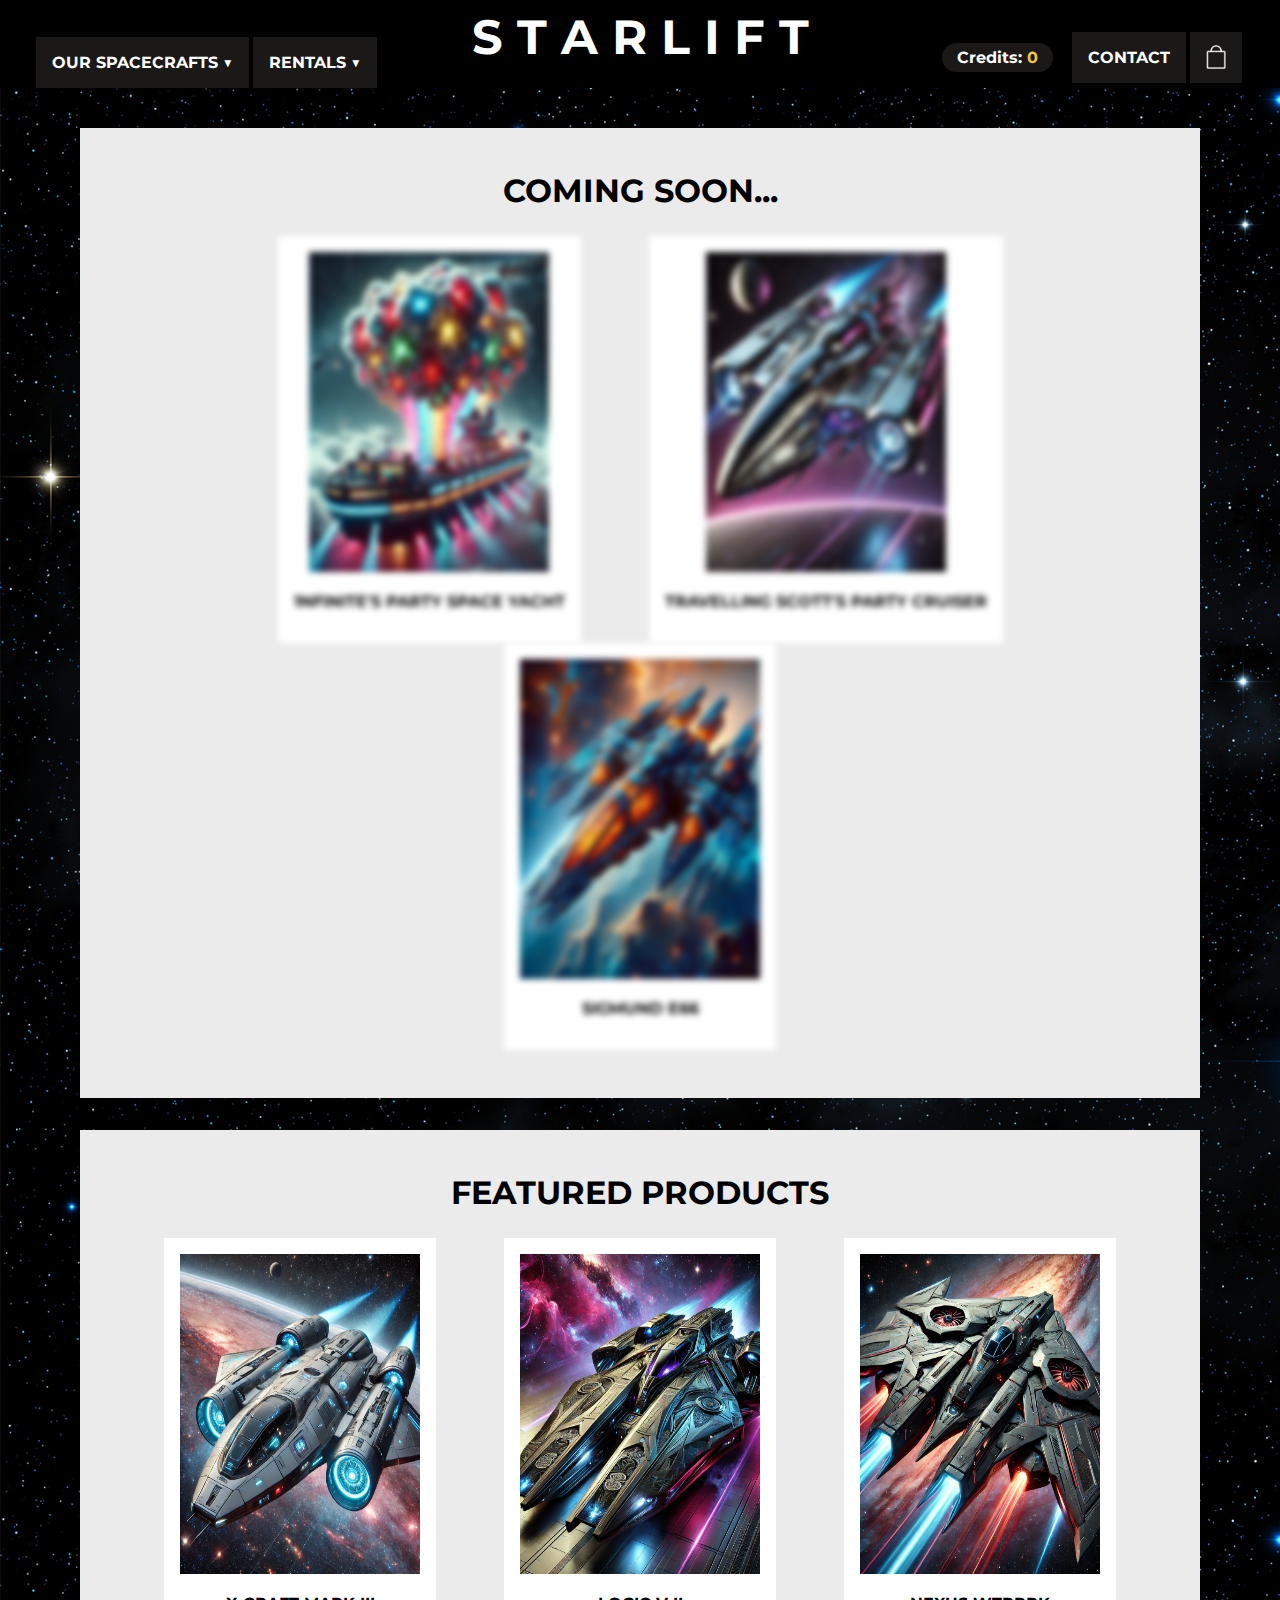
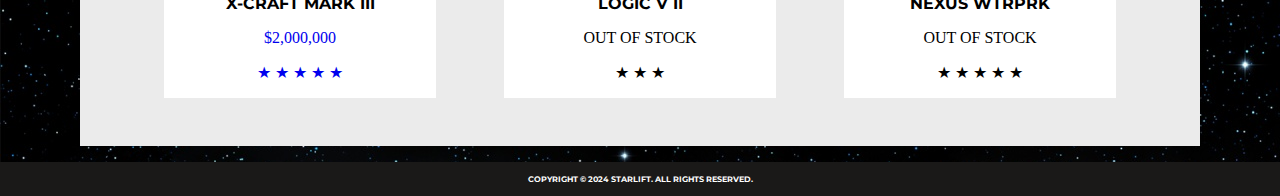
<file: index.html>
<!DOCTYPE html>
<html lang="en">
<head>
    <link rel="apple-touch-icon" sizes="180x180" href="images/infapple-touch-icon.png">
    <link rel="icon" type="image/png" sizes="32x32" href="images/inffavicon-32x32.png">
    <link rel="icon" type="image/png" sizes="16x16" href="images/inffavicon-16x16.png">
    <link rel="manifest" href="images/infsite.webmanifest">
    <link rel="shortcut icon" href="images/inffavicon.ico">
    <meta name="theme-color" content="#ffffff">
    <link rel="preconnect" href="https://fonts.googleapis.com">
    <link rel="preconnect" href="https://fonts.gstatic.com" crossorigin>
    <link href="https://fonts.googleapis.com/css2?family=Montserrat&display=swap" rel="stylesheet">
    <link rel="stylesheet" href="styles.css">
    <meta charset="UTF-8">
    <meta http-equiv="X-UA-Compatible" content="IE=edge">
    <meta name="viewport" content="width=device-width, initial-scale=1.0">
    <script>
        // Immediately update credits before the page loads
        document.addEventListener("DOMContentLoaded", function () {
            const credits = localStorage.getItem("credits") || "0";
            document.getElementById("creditsDisplay").innerText = credits;
        });
    </script>
    <script src="credits.js"></script>
    <title>S T A R L I F T</title>
</head>
<body>
    <header>
        <nav>
            <div class="left">
                <a href="Spacecrafts.html">Our Spacecrafts ▼</a> 
                <a href ="Rentals.html">Rentals ▼</a>
            </div>
            <div class="right">
                <span class="credits-box">Credits: <span id="creditsDisplay">0</span></span>
                <a href="contact.html">Contact</a>
                <a href="cart.html"><img src="images/clean-bag.png" alt="Shop Cart"> </a>
            </div>
            <a href ="index.html"><h1>S T A R L I F T</h1></a>
        </nav>
    </header>
<main>
    <section>
    <h2>Coming Soon...</h2>
    <div class="soon">
        <img src="images/1nfinite's Party Space Yacht.png" alt="">
        <h3>1nfinite's Party Space Yacht</h3>
    </div>
    <div class="soon">
        <img src="images/Travelling Scott's Party Cruiser.png" alt="">
        <h3>Travelling Scott's Party Cruiser</h3>
    </div>
    <div class="soon">
        <img src="images/orange DF.png" alt="">
        <h3>Sigmund E66</h3>
    </div>
    </section>

    <section class="featured">
    <h2>Featured Products</h2>
    <a href="X-CRAFT.html"><div class="images">
        <img src="images/lit ship.png" alt="">
        <h3>X-Craft Mark III</h3>
        <p>$2,000,000</p>
        <span class="star">&#9733;</span>
        <span class="star">&#9733;</span>
        <span class="star">&#9733;</span>
        <span class="star">&#9733;</span>
        <span class="star">&#9733;</span>
    </div></a>
    <div class="images">
        <img src="images/Logic V II.png" alt="">
        <h3>Logic V II</h3>
        <p>OUT OF STOCK</p>
        <span class="star">&#9733;</span>
        <span class="star">&#9733;</span>
        <span class="star">&#9733;</span>
    </div>
    <div class="images">
        <img src="images/scaryship.png" alt="">
        <h3>Nexus WTRPRK</h3>
        <p>OUT OF STOCK</p>
        <span class="star">&#9733;</span>
        <span class="star">&#9733;</span>
        <span class="star">&#9733;</span>
        <span class="star">&#9733;</span>
        <span class="star">&#9733;</span>
    </div>
</section>
</main>

    <div class="footershop">
        <footer>
            <p>Copyright © 2024 STARLIFT. All rights reserved.</p>
        </footer>
    </div>
</body>
</html>
</file>
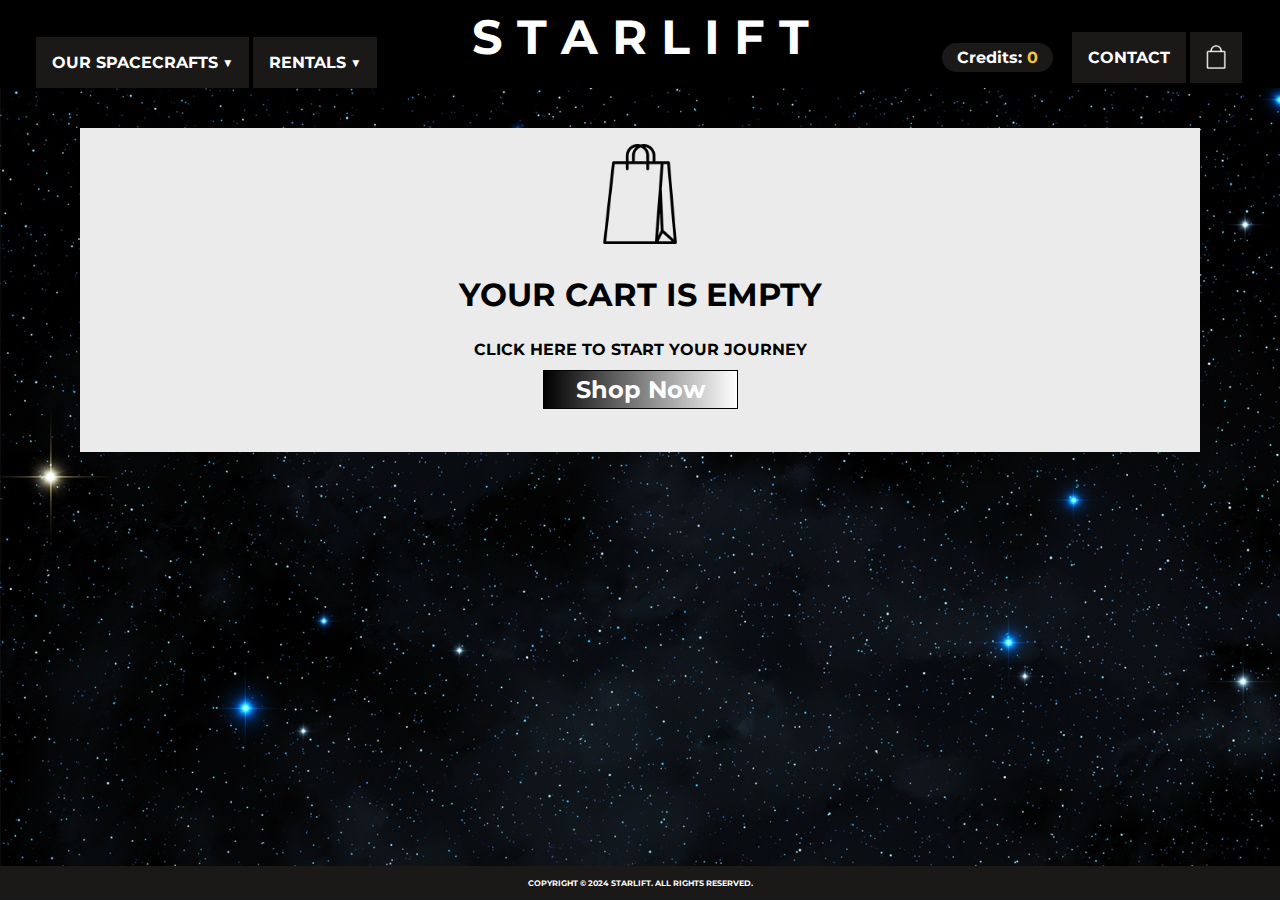
<file: cart.html>
<!DOCTYPE html>
<html lang="en">
<head>
    <link rel="apple-touch-icon" sizes="180x180" href="images/infapple-touch-icon.png">
    <link rel="icon" type="image/png" sizes="32x32" href="images/inffavicon-32x32.png">
    <link rel="icon" type="image/png" sizes="16x16" href="images/inffavicon-16x16.png">
    <link rel="manifest" href="images/infsite.webmanifest">
    <link rel="shortcut icon" href="images/inffavicon.ico">
    <meta name="theme-color" content="#ffffff">
    <link rel="preconnect" href="https://fonts.googleapis.com">
    <link rel="preconnect" href="https://fonts.gstatic.com" crossorigin>
    <link href="https://fonts.googleapis.com/css2?family=Montserrat&display=swap" rel="stylesheet">
    <link rel="stylesheet" href="styles.css">
    <meta charset="UTF-8">
    <meta http-equiv="X-UA-Compatible" content="IE=edge">
    <meta name="viewport" content="width=device-width, initial-scale=1.0">
    <script>
        // Immediately update credits before the page loads
        document.addEventListener("DOMContentLoaded", function () {
            const credits = localStorage.getItem("credits") || "0";
            document.getElementById("creditsDisplay").innerText = credits;
        });
    </script>
    <script src="credits.js"></script>
    <title>Cart</title>
</head>
<body>
    <header>
        <nav>
            <div class="left">
                <a href="Spacecrafts.html">Our Spacecrafts ▼</a> 
                <a href ="Rentals.html">Rentals ▼</a>
            </div>
            <div class="right">
                <span class="credits-box">Credits: <span id="creditsDisplay">0</span></span>
                <a href="contact.html">Contact</a>
                <a href="cart.html"><img src="images/clean-bag.png" alt="Shop Cart"> </a>
            </div>
            <a href ="index.html"><h1>S T A R L I F T</h1></a>
        </nav>
    </header>
    
    <main>
        <section>
            <img class="first" src="images/shopping.png" alt="">
            <h2>Your Cart is Empty</h2>
            <h3>Click Here to Start Your Journey</h3>
            <a class="but" href="index.html">Shop Now</a>
        </section>
    </main>
    <div class="footer">
        <footer>
            <p>Copyright © 2024 STARLIFT. All rights reserved.</p>
        </footer>
    </div>
</body>
</html>
</file>
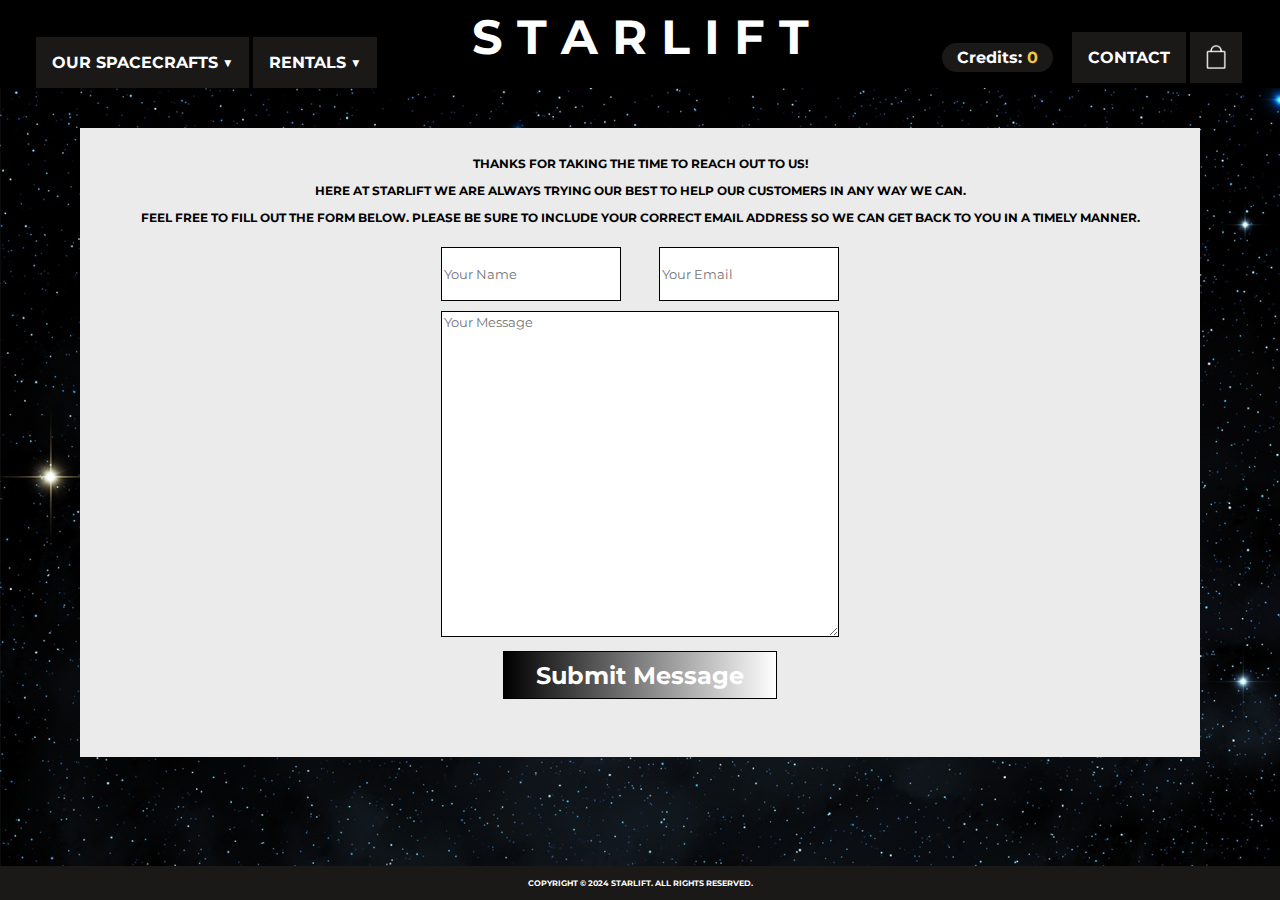
<file: contact.html>
<!DOCTYPE html>
<html lang="en">
<head>
    <link rel="apple-touch-icon" sizes="180x180" href="images/infapple-touch-icon.png">
    <link rel="icon" type="image/png" sizes="32x32" href="images/inffavicon-32x32.png">
    <link rel="icon" type="image/png" sizes="16x16" href="images/inffavicon-16x16.png">
    <link rel="manifest" href="images/infsite.webmanifest">
    <link rel="shortcut icon" href="images/inffavicon.ico">
    <meta name="theme-color" content="#ffffff">
    <link rel="preconnect" href="https://fonts.googleapis.com">
    <link rel="preconnect" href="https://fonts.gstatic.com" crossorigin>
    <link href="https://fonts.googleapis.com/css2?family=Montserrat&display=swap" rel="stylesheet">
    <link rel="stylesheet" href="styles.css">
    <meta charset="UTF-8">
    <meta http-equiv="X-UA-Compatible" content="IE=edge">
    <meta name="viewport" content="width=device-width, initial-scale=1.0">
    <script>
        // Immediately update credits before the page loads
        document.addEventListener("DOMContentLoaded", function () {
            const credits = localStorage.getItem("credits") || "0";
            document.getElementById("creditsDisplay").innerText = credits;
        });
    </script>
    <script src="contact.js"></script>
    <title>Contact Us</title>
</head>
<body>
    <header>
        <nav>
            <div class="left">
                <a href="Spacecrafts.html">Our Spacecrafts ▼</a> 
                <a href="Rentals.html">Rentals ▼</a>
            </div>
            <div class="right">
                <span class="credits-box">Credits: <span id="creditsDisplay">0</span></span>
                <a href="contact.html">Contact</a>
                <a href="cart.html"><img src="images/clean-bag.png" alt="Shop Cart"></a>
            </div>
            <a href="index.html"><h1>S T A R L I F T</h1></a>
        </nav>
    </header>
    
<main>
    <section>
        <p>Thanks for taking the time to reach out to us!</p>
        <p>Here at STARLIFT we are always trying our best to help our customers in any way we can.</p>
        <p>Feel free to fill out the form below. Please be sure to include your correct email address so we can get back to you in a timely manner.</p>
        
        <!-- Form Section -->
        <form id="myForm">
            <div class="NE">
                <input type="text" id="name" name="name" placeholder="Your Name">
                <input type="text" id="email" name="email" placeholder="Your Email">
            </div>
            <div class="M">
                <textarea id="message" name="message" placeholder="Your Message"></textarea>
            </div>
            <button class="but" type="button" onclick="sendMessage()">Submit Message</button>
        </form> 
        
        <!-- Message Display Section (Initially hidden) -->
        <div id="messageDisplay" style="display: none; border: 1px solid #ddd; padding: 10px; margin-top: 20px;">
            <p>Thank you for sending a message!</p>
            <p>Your message:</p>
            <p id="submittedMessage" style="font-style: italic;"></p>
        </div>
    </section>
</main>

<div class="footer">
    <footer>
        <p>Copyright © 2024 STARLIFT. All rights reserved.</p>
    </footer>
</div>
</body>
</html>
</file>
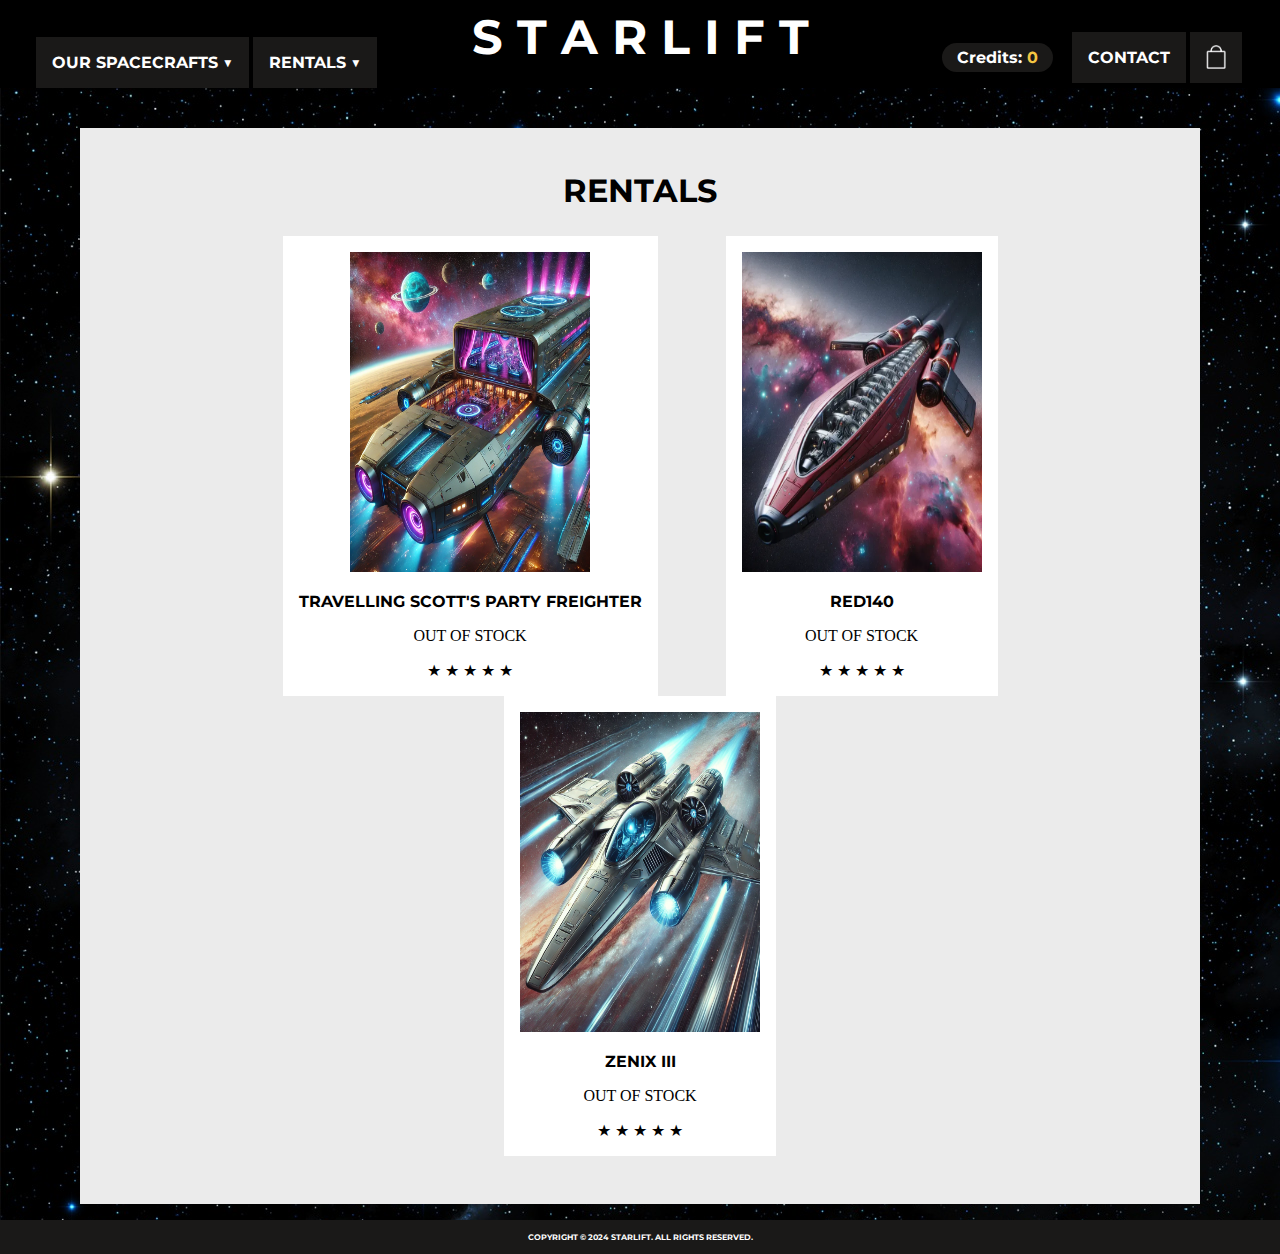
<file: Rentals.html>
<!DOCTYPE html>
<html lang="en">
<head>
    <link rel="apple-touch-icon" sizes="180x180" href="images/infapple-touch-icon.png">
    <link rel="icon" type="image/png" sizes="32x32" href="images/inffavicon-32x32.png">
    <link rel="icon" type="image/png" sizes="16x16" href="images/inffavicon-16x16.png">
    <link rel="manifest" href="images/infsite.webmanifest">
    <link rel="shortcut icon" href="images/inffavicon.ico">
    <meta name="theme-color" content="#ffffff">
    <link rel="preconnect" href="https://fonts.googleapis.com">
    <link rel="preconnect" href="https://fonts.gstatic.com" crossorigin>
    <link href="https://fonts.googleapis.com/css2?family=Montserrat&display=swap" rel="stylesheet">
    <link rel="stylesheet" href="styles.css">
    <meta charset="UTF-8">
    <meta http-equiv="X-UA-Compatible" content="IE=edge">
    <meta name="viewport" content="width=device-width, initial-scale=1.0">
    <script>
        // Immediately update credits before the page loads
        document.addEventListener("DOMContentLoaded", function () {
            const credits = localStorage.getItem("credits") || "0";
            document.getElementById("creditsDisplay").innerText = credits;
        });
    </script>
    <script src="credits.js"></script>
    <title>Rentals</title>
</head>
<body>
    <header>
        <nav>
            <div class="left">
                <a href="Spacecrafts.html">Our Spacecrafts ▼</a> 
                <a href ="Rentals.html">Rentals ▼</a>
            </div>
            <div class="right">
                <span class="credits-box">Credits: <span id="creditsDisplay">0</span></span>
                <a href="contact.html">Contact</a>
                <a href="cart.html"><img src="images/clean-bag.png" alt="Shop Cart"> </a>
            </div>
            <a href ="index.html"><h1>S T A R L I F T</h1></a>
        </nav>
    </header>
<main>
    <section>
    <h2>Rentals</h2>
    <div class="images">
        <img src="images/travis plott.png" alt="">
        <h3>Travelling Scott's Party Freighter</h3>
        <p>OUT OF STOCK</p>
        <span class="star">&#9733;</span>
        <span class="star">&#9733;</span>
        <span class="star">&#9733;</span>
        <span class="star">&#9733;</span>
        <span class="star">&#9733;</span>
    </div>
    <div class="images">
        <img src="images/red long.png" alt="">
        <h3>RED140</h3>
        <p>OUT OF STOCK</p>
        <span class="star">&#9733;</span>
        <span class="star">&#9733;</span>
        <span class="star">&#9733;</span>
        <span class="star">&#9733;</span>
        <span class="star">&#9733;</span>
    </div>
    <div class="images">
        <img src="images/blueship.png" alt="">
        <h3>Zenix III</h3>
        <p>OUT OF STOCK</p>
        <span class="star">&#9733;</span>
        <span class="star">&#9733;</span>
        <span class="star">&#9733;</span>
        <span class="star">&#9733;</span>
        <span class="star">&#9733;</span>
    </div>
    </section>
</main>

    <div class="footershop">
        <footer>
            <p>Copyright © 2024 STARLIFT. All rights reserved.</p>
        </footer>
    </div>
</body>
</html>
</file>
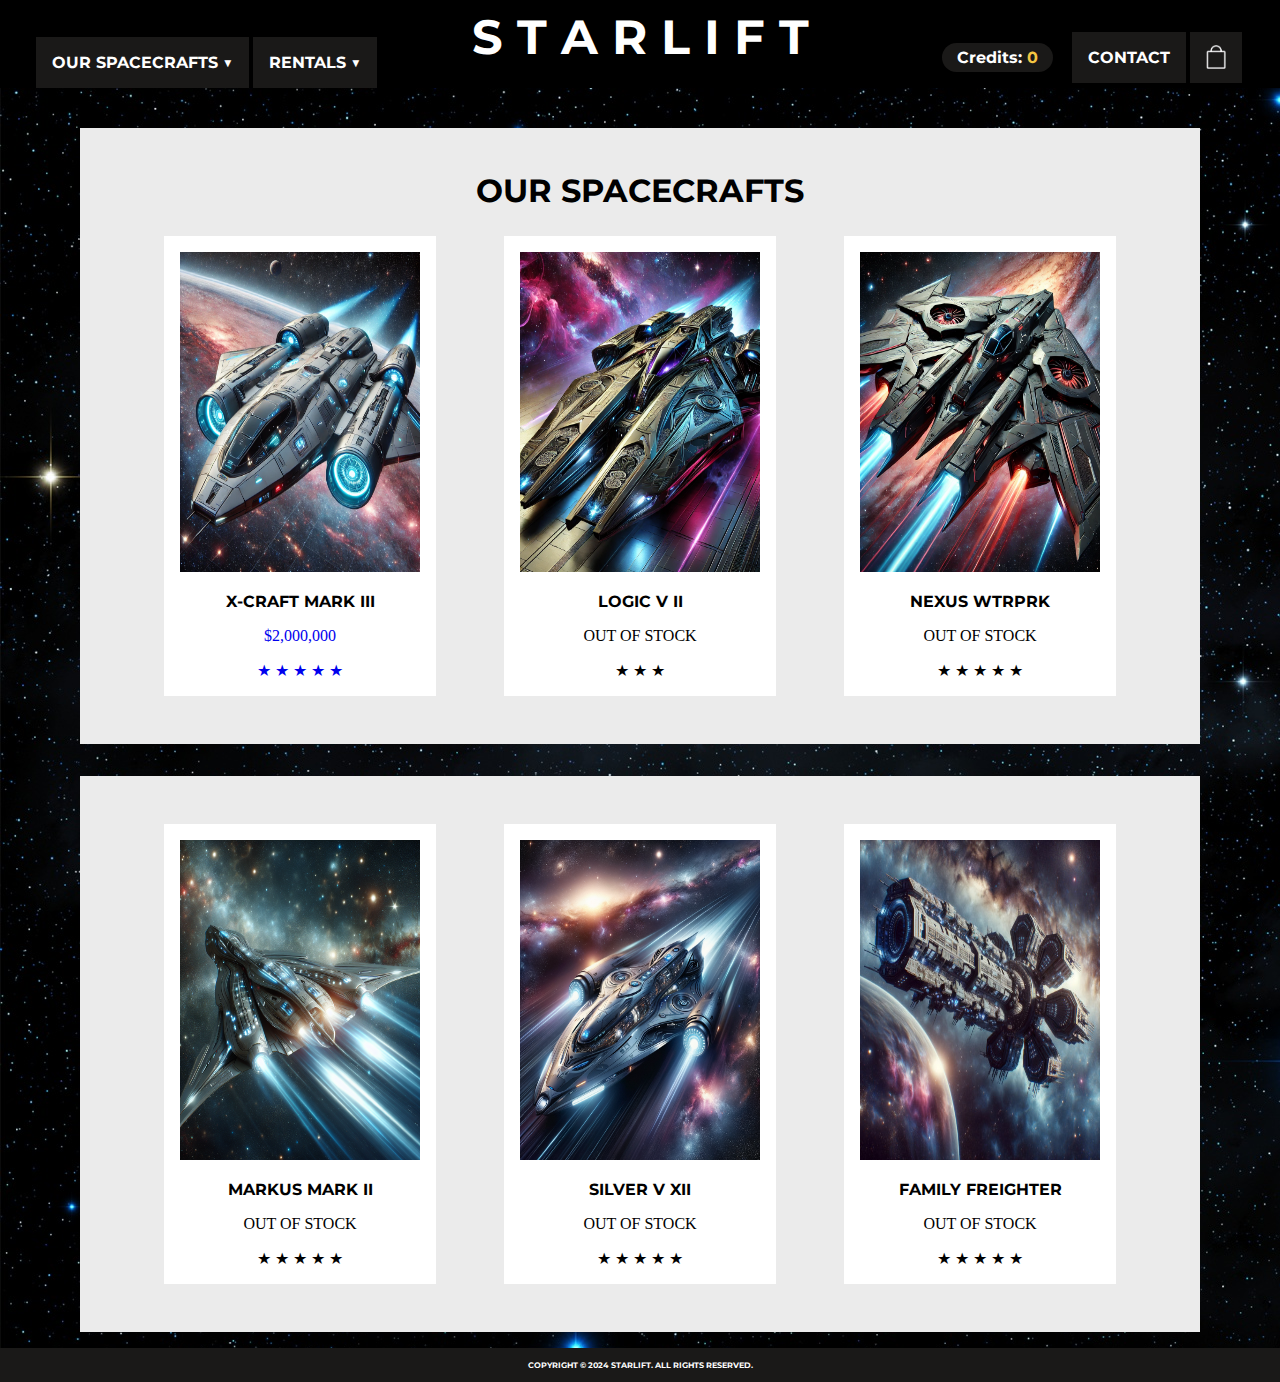
<file: Spacecrafts.html>
<!DOCTYPE html>
<html lang="en">
<head>
    <link rel="apple-touch-icon" sizes="180x180" href="images/infapple-touch-icon.png">
    <link rel="icon" type="image/png" sizes="32x32" href="images/inffavicon-32x32.png">
    <link rel="icon" type="image/png" sizes="16x16" href="images/inffavicon-16x16.png">
    <link rel="manifest" href="images/infsite.webmanifest">
    <link rel="shortcut icon" href="images/inffavicon.ico">
    <meta name="theme-color" content="#ffffff">
    <link rel="preconnect" href="https://fonts.googleapis.com">
    <link rel="preconnect" href="https://fonts.gstatic.com" crossorigin>
    <link href="https://fonts.googleapis.com/css2?family=Montserrat&display=swap" rel="stylesheet">
    <link rel="stylesheet" href="styles.css">
    <meta charset="UTF-8">
    <meta http-equiv="X-UA-Compatible" content="IE=edge">
    <meta name="viewport" content="width=device-width, initial-scale=1.0">
    <script>
        // Immediately update credits before the page loads
        document.addEventListener("DOMContentLoaded", function () {
            const credits = localStorage.getItem("credits") || "0";
            document.getElementById("creditsDisplay").innerText = credits;
        });
    </script>
    <script src="credits.js"></script>
    <title>Our Spacecrafts</title>
</head>
<body>
    <header>
        <nav>
            <div class="left">
                <a href="Spacecrafts.html">Our Spacecrafts ▼</a> 
                <a href ="Rentals.html">Rentals ▼</a>
            </div>
            <div class="right">
                <span class="credits-box">Credits: <span id="creditsDisplay">0</span></span>
                <a href="contact.html">Contact</a>
                <a href="cart.html"><img src="images/clean-bag.png" alt="Shop Cart"> </a>
            </div>
            <a href ="index.html"><h1>S T A R L I F T</h1></a>
        </nav>
    </header>
<main>
    <section>
    <h2>Our Spacecrafts</h2>
    <a href="X-CRAFT.html"><div class="images">
        <img src="images/lit ship.png" alt="">
        <h3>X-Craft Mark III</h3>
        <p>$2,000,000</p>
        <span class="star">&#9733;</span>
        <span class="star">&#9733;</span>
        <span class="star">&#9733;</span>
        <span class="star">&#9733;</span>
        <span class="star">&#9733;</span>
    </div></a>
    <div class="images">
        <img src="images/Logic V II.png" alt="">
        <h3>Logic V II</h3>
        <p>OUT OF STOCK</p>
        <span class="star">&#9733;</span>
        <span class="star">&#9733;</span>
        <span class="star">&#9733;</span>
    </div>
    <div class="images">
        <img src="images/scaryship.png" alt="">
        <h3>Nexus WTRPRK</h3>
        <p>OUT OF STOCK</p>
        <span class="star">&#9733;</span>
        <span class="star">&#9733;</span>
        <span class="star">&#9733;</span>
        <span class="star">&#9733;</span>
        <span class="star">&#9733;</span>
    </div>
    </section>
    <section class="notitle">
    <div class="images">
        <img src="images/weird.png" alt="">
        <h3>Markus Mark II</h3>
        <p>OUT OF STOCK</p>
        <span class="star">&#9733;</span>
        <span class="star">&#9733;</span>
        <span class="star">&#9733;</span>
        <span class="star">&#9733;</span>
        <span class="star">&#9733;</span>
    </div>
    <div class="images">
        <img src="images/spacecool.png" alt="">
        <h3>Silver V XII</h3>
        <p>OUT OF STOCK</p>
        <span class="star">&#9733;</span>
        <span class="star">&#9733;</span>
        <span class="star">&#9733;</span>
        <span class="star">&#9733;</span>
        <span class="star">&#9733;</span>
    </div>
    <div class="images">
        <img src="images/cylinder.png" alt="">
        <h3>Family Freighter</h3>
        <p>OUT OF STOCK</p>
        <span class="star">&#9733;</span>
        <span class="star">&#9733;</span>
        <span class="star">&#9733;</span>
        <span class="star">&#9733;</span>
        <span class="star">&#9733;</span>
    </div>
</main>

    <div class="footershop">
        <footer>
            <p>Copyright © 2024 STARLIFT. All rights reserved.</p>
        </footer>
    </div>
</body>
</html>
</file>
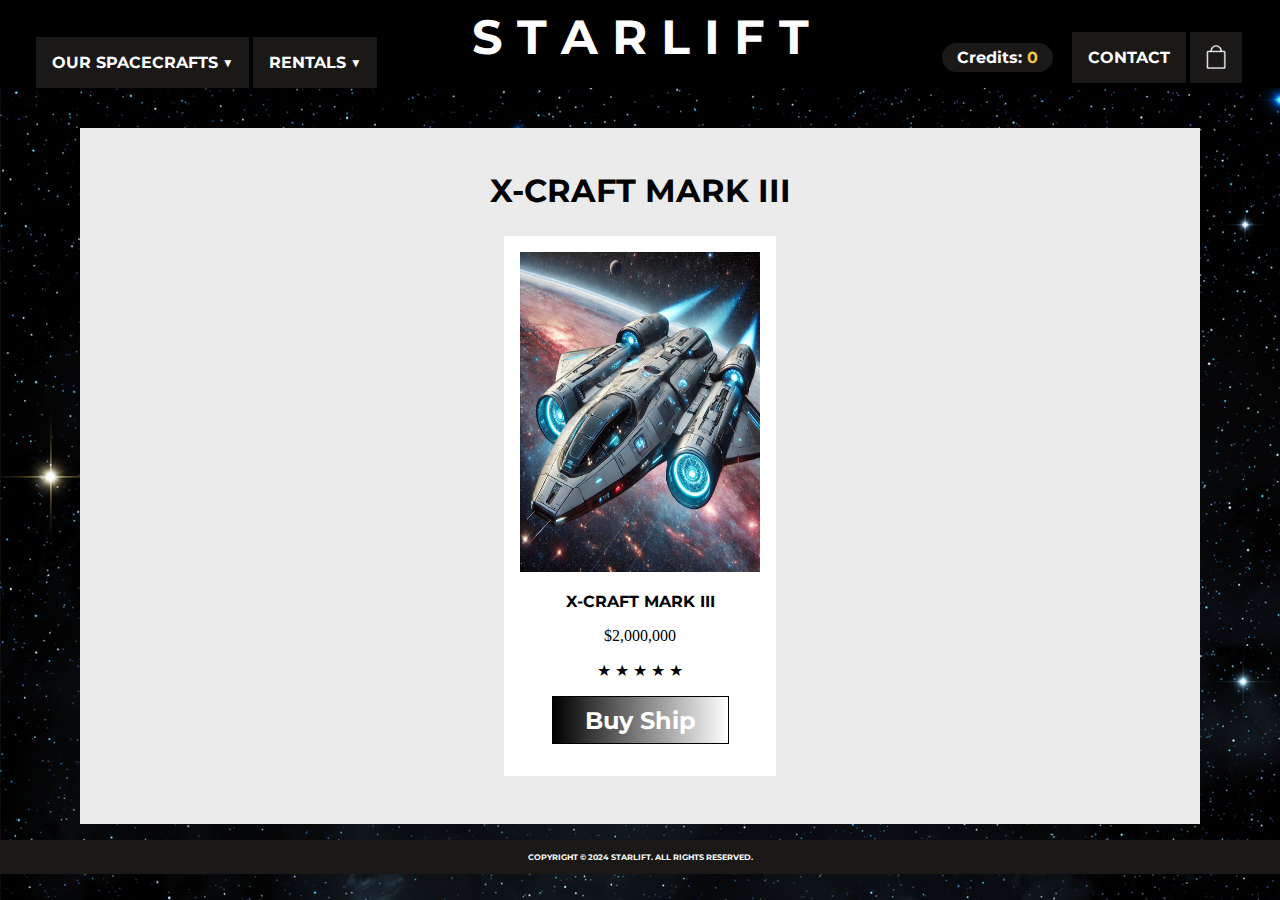
<file: X-CRAFT.html>
<!DOCTYPE html>
<html lang="en">
<head>
    <link rel="apple-touch-icon" sizes="180x180" href="images/infapple-touch-icon.png">
    <link rel="icon" type="image/png" sizes="32x32" href="images/inffavicon-32x32.png">
    <link rel="icon" type="image/png" sizes="16x16" href="images/inffavicon-16x16.png">
    <link rel="manifest" href="images/infsite.webmanifest">
    <link rel="shortcut icon" href="images/inffavicon.ico">
    <meta name="theme-color" content="#ffffff">
    <link rel="preconnect" href="https://fonts.googleapis.com">
    <link rel="preconnect" href="https://fonts.gstatic.com" crossorigin>
    <link href="https://fonts.googleapis.com/css2?family=Montserrat&display=swap" rel="stylesheet">
    <link rel="stylesheet" href="styles.css">
    <meta charset="UTF-8">
    <meta http-equiv="X-UA-Compatible" content="IE=edge">
    <meta name="viewport" content="width=device-width, initial-scale=1.0">
    <title>Our Spacecrafts</title>
</head>
<body>
    <header>
        <nav>
            <div class="left">
                <a href="Spacecrafts.html">Our Spacecrafts ▼</a> 
                <a href="Rentals.html">Rentals ▼</a>
            </div>
            <div class="right">
                <span class="credits-box">Credits: <span id="creditsDisplay">0</span></span>
                <a href="contact.html">Contact</a>
                <a href="cart.html"><img src="images/clean-bag.png" alt="Shop Cart"></a>
            </div>
            <a href="index.html"><h1>S T A R L I F T</h1></a>
        </nav>
    </header>

    <main>
        <section>
            <h2>X-Craft Mark III</h2>
                <div class="images">
                    <img src="images/lit ship.png" alt="X-Craft Mark III">
                    <h3>X-Craft Mark III</h3>
                    <p>$2,000,000</p>
                    <span class="star">&#9733;</span>
                    <span class="star">&#9733;</span>
                    <span class="star">&#9733;</span>
                    <span class="star">&#9733;</span>
                    <span class="star">&#9733;</span>
                    <p><button class="but" onclick="buyShip()">Buy Ship</button></p>
                </div>
        </section>
    </main>

    <div class="footershop">
        <footer>
            <p>Copyright © 2024 STARLIFT. All rights reserved.</p>
        </footer>
    </div>

    <script>
        // Initialize credits in localStorage if not already set
        if (!localStorage.getItem("credits")) {
            localStorage.setItem("credits", "0");
        }

        // Function to update credits display
        function updateCreditsDisplay() {
            const credits = localStorage.getItem("credits") || "0";
            document.getElementById("creditsDisplay").innerText = credits;
        }
        updateCreditsDisplay();

        // Obfuscated flag
        const encodedFlag = "Q1RGezBiemZ1c2NhdGlvbl9NYXN0ZXJ9"; // Encoded in Base64

        // Decode function
        function decodeFlag(encoded) {
            return atob(encoded);
        }

        // Function to buy the ship
        function buyShip() {
            const credits = parseInt(localStorage.getItem("credits")) || 0;
            const shipCost = 2000000; // Cost of the X-Craft Mark III

            if (credits >= shipCost) {
                // Deduct the cost and update credits
                localStorage.setItem("credits", credits - shipCost);
                updateCreditsDisplay();

                 // Display the flag in a prompt, allowing the user to copy the flag
        prompt("Purchase Successful! Copy the flag below:", decodeFlag(encodedFlag));
    } else {
                alert("Not enough credits! You need more credits to buy this ship.");
            }
        }

                // Disable right-click, F12, and developer tools shortcuts
                document.addEventListener('contextmenu', event => event.preventDefault());
        document.addEventListener('keydown', (e) => {
            if (e.key === 'F12' || (e.ctrlKey && e.shiftKey && ['I', 'C', 'J'].includes(e.key))) {
                e.preventDefault();
                return false;
            }
        });

        // Automatically update credits every second in case of external changes
        setInterval(updateCreditsDisplay, 1000);
    </script>
</body>
</html>
</file>
<file: styles.css>
/*For Header On Each Page*/
body {
    font-family: 'Times New Roman', Times, serif;
    margin: 0;
    background-image: url('images/stars.jpg');
}
header{
  background-color: black;
  background-size: cover; /* Ensure the image covers the header */
  background-repeat: no-repeat; /* Prevent repeating the image */
  color: #fff; /* Keep the text color white for contrast */
  position: fixed;
  top: 0;
  left: 0;
  right: 0;
  z-index: 1000;
  padding: 20px;
  height: 3rem;
}

.credits-box {
  display: inline-block;
  padding: 5px 15px;
  background-color: #1a1918;
  border-radius: 20px;
  color: #ffffff;
  font-weight: bold;
  font-family: 'Montserrat';
  font-size: 1rem;
  box-shadow: 0 4px 8px rgba(0, 0, 0, 0.2);
  margin-right: 15px;
  transition: background-color 0.3s, transform 0.2s;
}
.credits-box span {
  color: #f4c542; 
}
.credits-box:hover {
  background-color: #444; 
  transform: scale(1.05); 
}
h1{
    font-family: 'Montserrat';
    font-size: 3rem;
    color: #fff;
    position: absolute;
    top: 5%;
    left: 50%;
    transform: translate(-50%, -50%);
}
header>nav>.left{
    position: absolute;
    bottom: 0;
    padding: 0 0 1rem 1rem; 
}
header>nav>.right{
    position: absolute;
    bottom: 0;
    right:3%;
    padding: 0 0 1rem 1rem; 
}
header>nav>.right>a>img{
    height: 1.5rem;
    width: auto;
    max-height: 100%;
    vertical-align: middle;
    position: relative;
    top: -2px;
}

header nav div a {
    font-family: 'Montserrat';
    font-weight: bold;
    text-transform: uppercase;
    color: white;
    background-color: #1a1918;
    text-decoration: none;
    padding: 1rem;
    position: relative;
}

header nav div a:before {
    content: '';
    position: absolute;
    width: 0;
    height: 2px;
    background: #ebebeb;
    left: 0;
    bottom: 0;
    transition: all 0.2s;
}
header nav a:hover:before {
    width: 100%;
}
/*End of Heading*/
section{
    text-align: center;
    background-color: #ebebeb;
    padding: 1rem;
    padding-bottom: 3rem;
    max-width: 85%;
    height: fit-content;
    margin: 1rem auto;
    margin-top: 8rem;
}
.footer{
    font-family: 'Montserrat';
    font-weight: bold;
    font-size: .5rem;
    text-transform: uppercase;
    background-color: #1a1918;
    color: #fff;
    padding: .25rem;
    text-align: center;
    position: fixed;
    bottom: 0;
    left: 0;
    right: 0;
    max-width: 100%

}
.footershop{
    font-family: 'Montserrat';
    font-weight: bold;
    text-transform: uppercase;
    font-size: .5rem;
    background-color: #1a1918;
    color: #fff;
    padding: .25rem;
    text-align: center;
    position: relative;
    bottom: 0;
    left: 0;
    right: 0;
    max-width: 100%
    
}
/*For Contact Us Form*/
form {
    text-align: center;
    padding: 10px;
  }
  form>.M{
    padding: 10px;
    display: block;
    margin: 0 auto;
}
#name, #email {
  margin-right: 17px;
  margin-left: 17px;
}
input[type=text]{
    width: 174px;
    height:50px;
    border: 1px solid black;
    font-family: 'Montserrat';
}
textarea {  
    height: 20rem;
    width: 24.5rem;
    font-family: 'Montserrat';
    border: 1px solid black;
}
input[type=submit] {
    width: 25rem;
    height: 3rem;
    font-family: 'Montserrat';
    font-size: 1.5rem;
    font-weight: bold;
    color: white;
    border: 1px solid #1a1918;
    background-color: #1a1918;
    transition: all 1s;
    background-image: linear-gradient(to right, #1a1918 0%, white 50%, #1a1918 100%);
    background-size: 200% 100%;
    background-position: left bottom;
  }
  input[type=submit]:hover {
    color: white;
    background-color: white;
    background-position: right bottom;
  }
  /*For Contact Us Form H1*/
  section>p{
    font-family: 'Montserrat';
    font-size: 0.75rem;
    font-weight: bold;
    text-transform: uppercase;
    color: black;
  }
.contacth{
    font-family: 'Montserrat';
    font-weight: bold;
    text-transform: uppercase;
    text-align: center;
}
#notification{
    font-family: 'Montserrat';
    font-size: 1rem;
    font-weight: bold;
    text-transform: uppercase;
    color: black;
}
/*End of Contact Us Form*/

/*Heading for front men and womens page*/
h2{
    font-family: 'Montserrat';
    font-size: 2rem;
    font-weight: bold;
    text-transform: uppercase;
    color: black;
    text-align:center;
}

/*images for pages*/
h3{
    font-family: 'Montserrat';
    font-size: 1rem;
    font-weight: bold;
    text-transform: uppercase;
    color: black;
    text-align:center; 
}
.images{
    background-color: white;
    padding: 1rem;
    display: inline-block;
    margin-right: 2rem;
    margin-left: 2rem;
    vertical-align: top;
    justify-content: center;
    transition: transform 0.5s ease-in-out;
}
.images:hover {
    transform: scale(1.05);
 }
img{
    width: 23rem;
    height:30rem;
}
.spaceship-link {
  color: #000;
  text-decoration: none;
}

.spaceship-link:visited {
  color: #000;
}

/*Home Page Coming Soon*/

.soon{
    background-color: white;
    padding: 1rem;
    display: inline-block;
    margin-right: 2rem;
    margin-left: 2rem;
    vertical-align: top;
    justify-content: center;
    filter: blur(3px);
    transition: transform 0.5s, filter 0.5s ease-in-out;
}
.soon:hover {
    transform: scale(1.05);
    filter: blur(0px);
}

/*Home Page Featured Main*/

.featured{
    text-align: center;
    background-color: #ebebeb;
    padding: 1rem;
    padding-bottom: 3rem;
    max-width: 85%;
    height: fit-content;
    margin: 1rem auto;
    margin-top: 2rem;
}

/*NoTitle Main*/
.notitle{
    text-align: center;
    background-color: #ebebeb;
    padding: 1rem;
    padding-top: 3rem;
    padding-bottom: 3rem;
    max-width: 85%;
    height: fit-content;
    margin: 1rem auto;
    margin-top: 2rem;
}

/*Shopping Cart*/
.first{
    height: 100px;
    width: 100px;
}
.but{
    height: 3rem;
    font-family: 'Montserrat';
    font-size: 1.5rem;
    font-weight: bold;
    text-decoration: none;
    color: white;
    border: 1px solid #000000;
    background-color: #000000;
    transition: all 1s;
    padding: 0.25rem 2rem 0.25rem 2rem;
    background-image: linear-gradient(to right, #000000 0%, white 50%, #000000 100%);
    background-size: 200% 100%;
    background-position: left bottom;
  }
.but:hover {
    color: white;
    background-color: white;
    background-position: right bottom;
  }
  @media only screen and (max-width: 1700px) {
/* reduce the margin on the images on the product pages */
.images {
  margin-right: 2rem;
  margin-left: 2rem;
}
/* reduce the size of the images on the product pages */
.images img {
  width: 18rem;
  height: 23rem;
}
    /* reduce the margin on the "Coming Soon" images on the homepage */
    .soon {
      margin-right: 2rem;
      margin-left: 2rem;
    }
  
    /* reduce the size of the "Coming Soon" images on the homepage */
    .soon img {
      width: 18rem;
      height: 23rem;
    }
}
@media only screen and (max-width: 1550px) {
  /* reduce the margin on the images on the product pages */
  .images {
    margin-right: 2rem;
    margin-left: 2rem;
  }
  /* reduce the size of the images on the product pages */
  .images img {
    width: 15rem;
    height: 20rem;
  }
      /* reduce the margin on the "Coming Soon" images on the homepage */
      .soon {
        margin-right: 2rem;
        margin-left: 2rem;
      }
    
      /* reduce the size of the "Coming Soon" images on the homepage */
      .soon img {
        width: 15rem;
        height: 20rem;
      }
  }
  @media only screen and (max-width: 1250px) {
    /*reduce the size of the headers under the images */
    h3{
      font-size: .70rem;
    }
    /* reduce the margin on the images on the product pages */
    .images {
      margin-right: 1.5rem;
      margin-left: 1.5rem;
    }
    /* reduce the size of the images on the product pages */
    .images img {
      width: 12rem;
      height: 17rem;
    }
        /* reduce the margin on the "Coming Soon" images on the homepage */
        .soon {
          margin-right: 1.5rem;
          margin-left: 1.5rem;
        }
      
        /* reduce the size of the "Coming Soon" images on the homepage */
        .soon img {
          width: 12rem;
          height: 17rem;
        }
    }
    @media only screen and (max-width: 1100px) {
    /*reduce the size of the headers under the images */
    h3{
      font-size: .70rem;
   }
/* For Header On Each Page */
header {
  /* reduce the height of the header */
  height: 4rem;
}

/* reduce the size of the header title */
h1 {
  font-size: 2rem;
}

/* reduce the padding on the left and right navigation links */
header nav div a {
    font-size: .75rem;
  padding: 0.5rem;
}

/* reduce the size of the shopping cart icon */
header nav .right a img {
  height: 1rem;
}
      }
  @media only screen and (max-width: 600px) {
    /* styles for screens with a maximum width of 600px */
  
    /* For Header On Each Page */
    header {
      /* reduce the height of the header */
      height: 4rem;
    }
  
    /* reduce the size of the header title */
    h1 {
      font-size: 2rem;
    }
  
    /* reduce the padding on the left and right navigation links */
    header nav div a {
        font-size: .75rem;
      padding: 0.5rem;
    }
  
    /* reduce the size of the shopping cart icon */
    header nav .right a img {
      height: 1rem;
    }
    /* reduce the size the credit box */
    .credits-box {
      padding: 5px 15px;
      font-size: .5rem;
    }
  
    /* reduce the size of the textarea in the contact form */
    form .M textarea {
      height: 10rem;
      width: 12.5rem;
    }
  
    /* reduce the size of the submit button in the contact form */
    form .actions input[type="submit"] {
      width: 12.5rem;
      height: 1.5rem;
      font-size: 1rem;
    }
  
    /* reduce the margin on the images on the product pages */
    .images {
      margin-right: 1rem;
      margin-left: 1rem;
    }
  
    /* reduce the size of the images on the product pages */
    .images img {
      width: 11.5rem;
      height: 15rem;
    }
  
    /* reduce the margin on the "Coming Soon" images on the homepage */
    .soon {
      margin-right: 1rem;
      margin-left: 1rem;
    }
  
    /* reduce the size of the "Coming Soon" images on the homepage */
    .soon img {
      width: 11.5rem;
      height: 15rem;
    }
  
    /* reduce the width of the main section on the homepage */
    .featured,
    .notitle {
      max-width: 75%;
    }
  
    /* reduce the size of the image in the shopping cart */
    .first {
      height: 50px;
      width: 50px;
    }
    /*reduce the size of the headers under the images */
    h3{
        font-size: .65rem;
     }
     /*reduce the size of the footers*/
    .footer{
        padding: .1rem;
    }
    .footershop{
        padding: .1rem;
    }
}
@media only screen and (max-width: 500px) {
  /* styles for screens with a maximum width of 400px */


  /* reduce the size of the header title */
  h1 {
    font-size: 1.5rem;
  }

  /* reduce the padding on the left and right navigation links */
  header nav div a {
      font-size: .5rem;
    padding: 0.5rem;
  }
}
</file>
